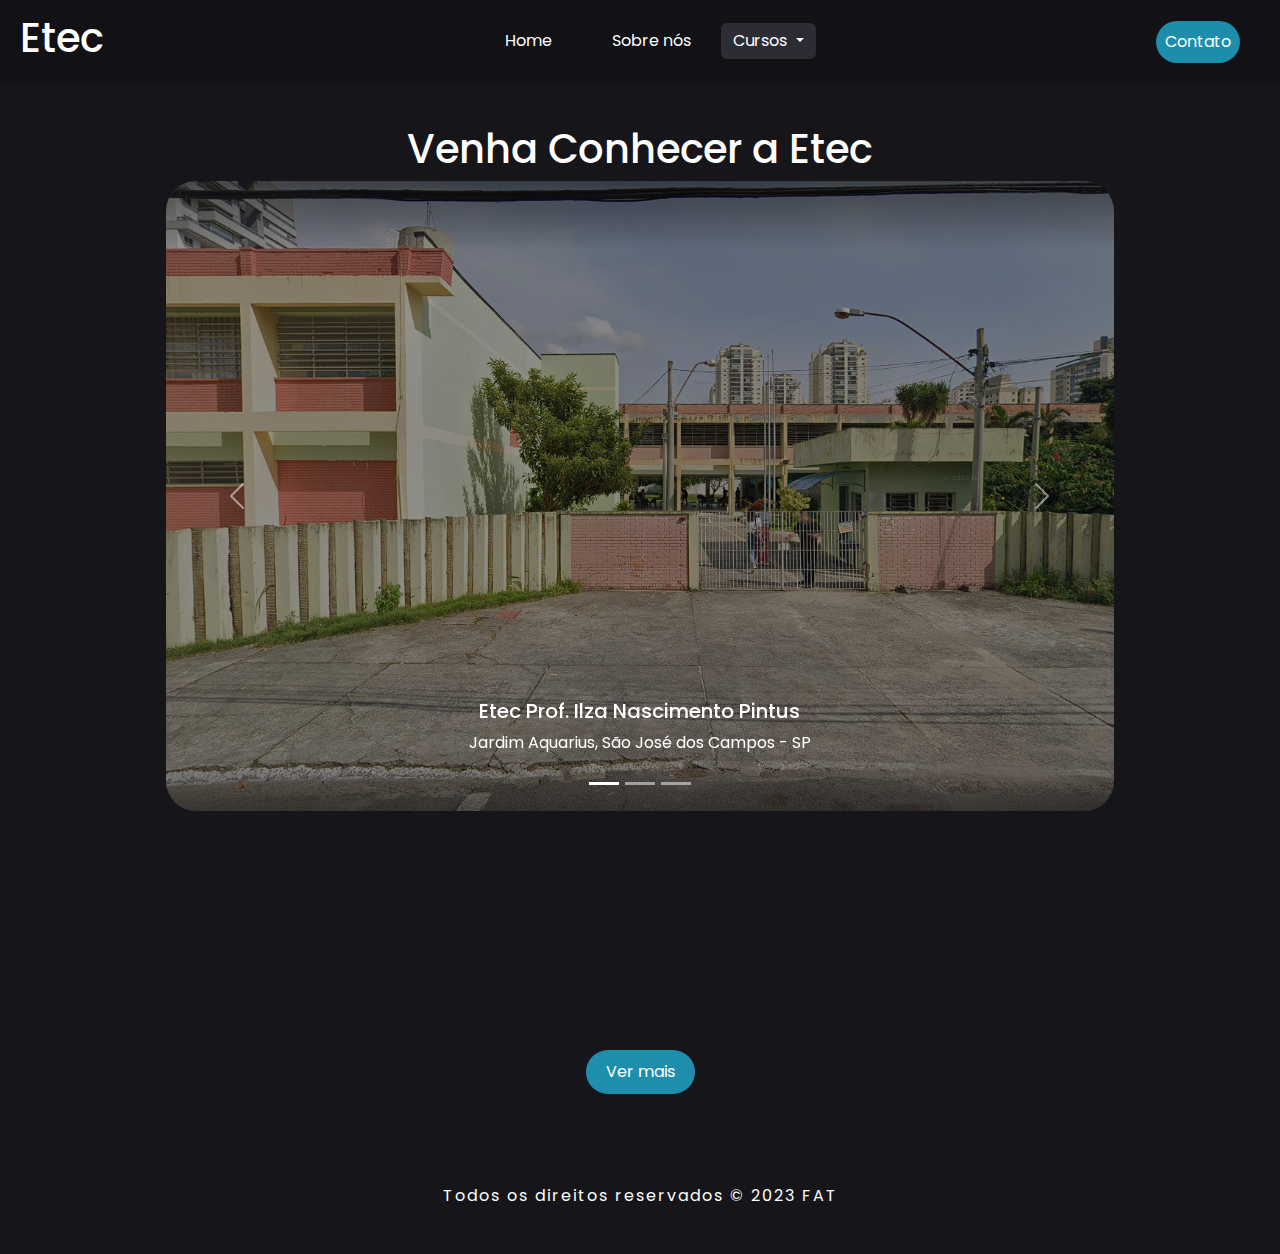
<file: index.html>
<!DOCTYPE html>
<html lang="pt-br">

<head>
  <meta charset="UTF-8">
  <meta name="viewport" content="width=device-width, initial-scale=1.0">
  <link rel="stylesheet" href="bootstrap.min.css">
  <script src="bootstrap.bundle.min.js"></script>
  <link rel="stylesheet" href="style.css">
  <title>Home</title>
</head>

<body>
  <header>
    <nav class="navbar">
      <div class="logo">
        <a href="index.html">
          <h1>Etec</h1>
        </a>
      </div>
      <ul class="nav__links">
        <li><a href="index.html">Home</a></li>
        <li><a href="Sobre.html">Sobre nós</a></li>
        <div class="dropdown">
          <a class="btn btn-secondary dropdown-toggle" href="#" role="button" data-bs-toggle="dropdown"
            aria-expanded="false">
            Cursos
          </a>
          <ul class="dropdown-menu">
            <li><a class="dropdown-item" href="Automação Industrial.html">Automação Industrial</a></li>
            <li><a class="dropdown-item" href="Desenvolvimento de Sistemas.html">Desenvolvimento de sistemas</a>
            <li><a class="dropdown-item" href="Administração.html">Administração</a></li>
            </li>
          </ul>
        </div>
      </ul>
      <a class="contact" href="Contato.html"><button>Contato</button></a>
    </nav>
  </header>
  <main>
    <div class="title">
      <h1 class="Title-t">Venha Conhecer a Etec</h1>
      <div id="carouselExampleCaptions" class="carousel slide carousel-fade">
        <div class="carousel-indicators">
          <button type="button" data-bs-target="#carouselExampleCaptions" data-bs-slide-to="0" class="active"
            aria-current="true" aria-label="Slide 1"></button>
          <button type="button" data-bs-target="#carouselExampleCaptions" data-bs-slide-to="1"
            aria-label="Slide 2"></button>
          <button type="button" data-bs-target="#carouselExampleCaptions" data-bs-slide-to="2"
            aria-label="Slide 3"></button>
        </div>
        <div class="carousel-inner">
          <div class="carousel-item active c-item">
            <img src="Assets/Untitled.png" class="d-block w-100 c-img" alt="...">
            <div class="carousel-caption d-none d-md-block">
              <h5 class="c-text">Etec Prof. Ilza Nascimento Pintus</h5>
              <p class="c-text">Jardim Aquarius, São José dos Campos - SP</p>
            </div>
          </div>
          <div class="carousel-item c-item">
            <img src="Assets/Mitos-sobre-a-ETEFC-scaled.jpeg" class="d-block w-100 c-img" alt="...">
            <div class="carousel-caption d-none d-md-block">
              <h5 class="c-text">Etec Prof. José Carlos Seno Junior</h5>
              <p class="c-text">Rua José Píton, 165 – Vila Rodrigues – Olímpia/SP</p>
            </div>
          </div>
          <div class="carousel-item c-item">
            <img src="Assets/Tiete-Etec-Dr.-Nelson-Alves-Vianna-FotoETEC18.01.2022.jpeg" class="d-block w-100 c-img"
              alt="...">
            <div class="carousel-caption d-none d-md-block">
              <h5 class="c-text">Etec Dr. Nelson Alves Vianna</h5>
              <p class="c-text">Rua Manira Jacob Biscaron, 45 - Jardim Bascil</p>
            </div>
          </div>
        </div>
        <button class="carousel-control-prev" type="button" data-bs-target="#carouselExampleCaptions"
          data-bs-slide="prev">
          <span class="carousel-control-prev-icon" aria-hidden="true"></span>
          <span class="visually-hidden">Previous</span>
        </button>
        <button class="carousel-control-next" type="button" data-bs-target="#carouselExampleCaptions"
          data-bs-slide="next">
          <span class="carousel-control-next-icon" aria-hidden="true"></span>
          <span class="visually-hidden">Next</span>
        </button>
      </div>
    </div>
    <div class="veja-mais">
      <button id="ver-mais" class="botão">Ver mais</button>
    </div>
    <div id="conteudo-adicional">
      <div class="title-cursos">
        <h1>Nossos Cursos</h1>
      </div>
      <div class="container__1">
        <div class="cursos-adm">
          <img src="Assets/adm_home.jpg" alt="AdmH">
          <a href="Administração.html"><button class="botão">Administração</button></a>
        </div>
        <div class="cursos-ds">
          <img src="Assets/analise-desenvolvimento-sistema_home.jpg" alt="DsH">
          <a href="Desenvolvimento de Sistemas.html"><button class="botão">Desenvolvimento De
              Sistemas</button></a>
        </div>
        <div class="container__2">
          <div class="cursos-automacao">
            <img src="Assets/automação_home.jpg" alt="AuH">
            <a href="Automação Industrial.html"><button class="botão">Automação Industrial</button></a>
          </div>
        </div>
      </div>
    </div>
    <script src="botao.js"></script>
  </main>
  <footer>
    <p>Todos os direitos reservados © 2023 FAT </p>
  </footer>
</body>

</html>
</file>
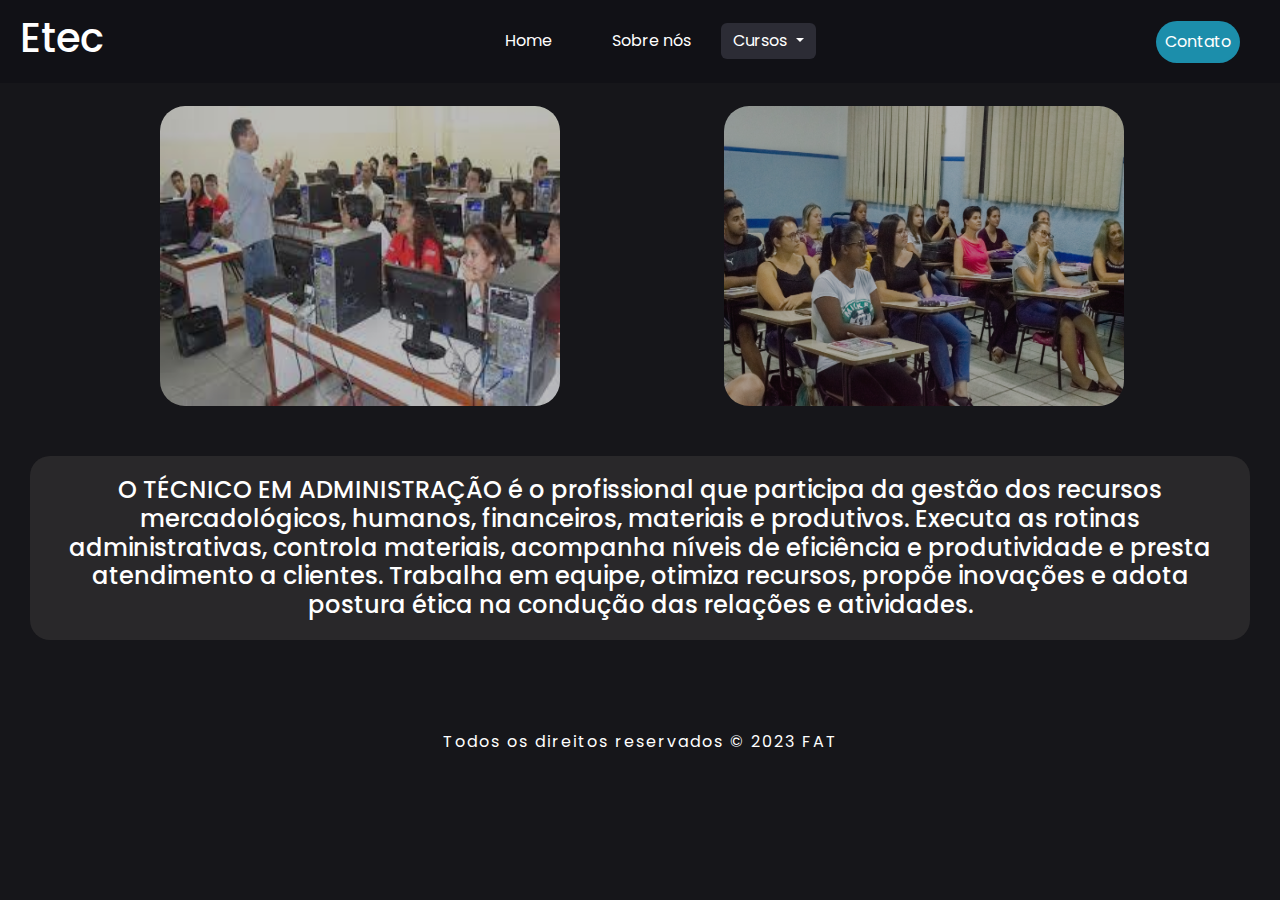
<file: Administração.html>
<!DOCTYPE html>
<html lang="pt-br">

<head>
    <meta charset="UTF-8">
    <meta name="viewport" content="width=device-width, initial-scale=1.0">
    <link rel="stylesheet" href="bootstrap.min.css">
    <script src="bootstrap.bundle.min.js"></script>
    <link rel="stylesheet" href="style.css">
    <title>Home</title>
</head>

<body>
    <header>
        <nav class="navbar">
            <div class="logo">
                <a href="index.html">
                    <h1>Etec</h1>
                </a>
            </div>
            <ul class="nav__links">
                <li><a href="index.html">Home</a></li>
                <li><a href="Sobre.html">Sobre nós</a></li>
                <div class="dropdown">
                    <a class="btn btn-secondary dropdown-toggle" href="#" role="button" data-bs-toggle="dropdown"
                      aria-expanded="false">
                      Cursos
                    </a>
                    <ul class="dropdown-menu">
                      <li><a class="dropdown-item" href="Automação Industrial.html">Automação Industrial</a></li>
                      <li><a class="dropdown-item" href="Desenvolvimento de Sistemas.html">Desenvolvimento de sistemas</a>
                      </li>
                      <li><a class="dropdown-item" href="Administração.html">Administração</a></li>
                    </ul>
                  </div>
            </ul>
            <a class="contact" href="Contato.html"><button>Contato</button></a>
        </nav>
    </header>
    <main>
        <div class="content-atm">
            <h1>Administração</h1>
            <img src="Assets/Administ.jpg" alt="...">
            <img src="Assets/Administ2.jpg" alt="...">
            <h4>O TÉCNICO EM ADMINISTRAÇÃO é o profissional que participa da gestão dos recursos mercadológicos,
                humanos, financeiros, materiais e produtivos. Executa as rotinas administrativas, controla materiais,
                acompanha níveis de eficiência e produtividade e presta atendimento a clientes. Trabalha em equipe,
                otimiza recursos, propõe inovações e adota postura ética na condução das relações e atividades.</h4>
        </div>
    </main>
    <footer>
        <p>Todos os direitos reservados © 2023 FAT </p>
    </footer>
</body>

</html>
</file>
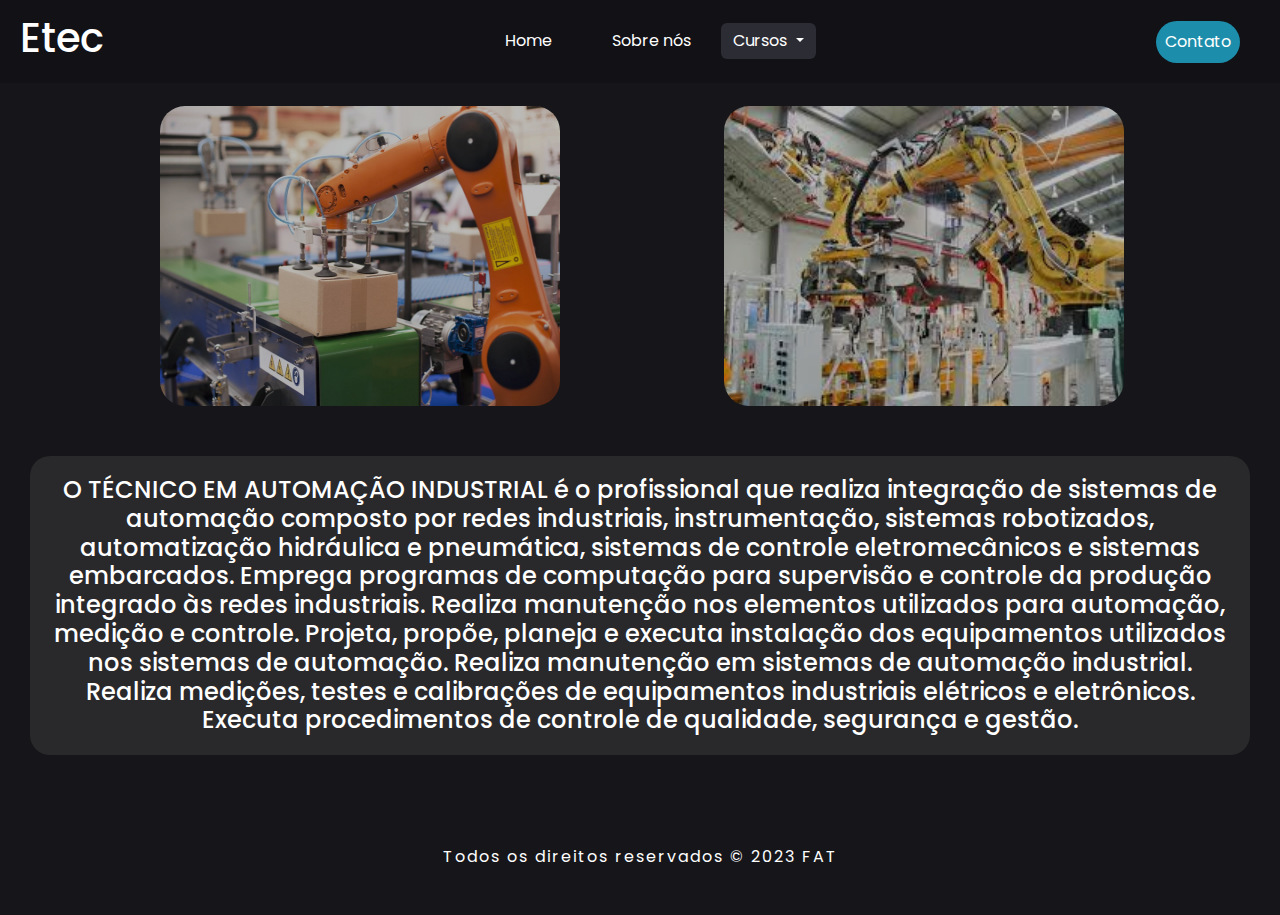
<file: Automação Industrial.html>
<!DOCTYPE html>
<html lang="pt-br">

<head>
    <meta charset="UTF-8">
    <meta name="viewport" content="width=device-width, initial-scale=1.0">
    <link rel="stylesheet" href="bootstrap.min.css">
    <script src="bootstrap.bundle.min.js"></script>
    <link rel="stylesheet" href="style.css">
    <title>Home</title>
</head>

<body>
    <header>
        <nav class="navbar">
            <div class="logo">
                <a href="index.html">
                    <h1>Etec</h1>
                </a>
            </div>
            <ul class="nav__links">
                <li><a href="index.html">Home</a></li>
                <li><a href="Sobre.html">Sobre nós</a></li>
                <div class="dropdown">
                    <a class="btn btn-secondary dropdown-toggle" href="#" role="button" data-bs-toggle="dropdown"
                      aria-expanded="false">
                      Cursos
                    </a>
                    <ul class="dropdown-menu">
                      <li><a class="dropdown-item" href="Automação Industrial.html">Automação Industrial</a></li>
                      <li><a class="dropdown-item" href="Desenvolvimento de Sistemas.html">Desenvolvimento de sistemas</a>
                      <li><a class="dropdown-item" href="Administração.html">Administração</a></li>
                      </li>
                    </ul>
                  </div>
            </ul>
            <a class="contact" href="Contato.html"><button>Contato</button></a>
        </nav>
    </header>
    <main>
        <div class="content-atm">
            <h1>Automação Industrial</h1>
            <img src="Assets/automao.jpg" alt="..."> <img src="Assets/automao2.jpg" alt="...">
            <h4>O TÉCNICO EM AUTOMAÇÃO INDUSTRIAL é o profissional que realiza integração de sistemas de automação
                composto por redes industriais, instrumentação, sistemas robotizados, automatização hidráulica e
                pneumática, sistemas de controle eletromecânicos e sistemas embarcados. Emprega programas de computação
                para supervisão e controle da produção integrado às redes industriais. Realiza manutenção nos elementos
                utilizados para automação, medição e controle. Projeta, propõe, planeja e executa instalação dos
                equipamentos utilizados nos sistemas de automação. Realiza manutenção em sistemas de automação
                industrial. Realiza medições, testes e calibrações de equipamentos industriais elétricos e eletrônicos.
                Executa procedimentos de controle de qualidade, segurança e gestão.</h4>
        </div>
    </main>
    <footer>
        <p>Todos os direitos reservados © 2023 FAT </p>
    </footer>
</body>

</html>
</file>
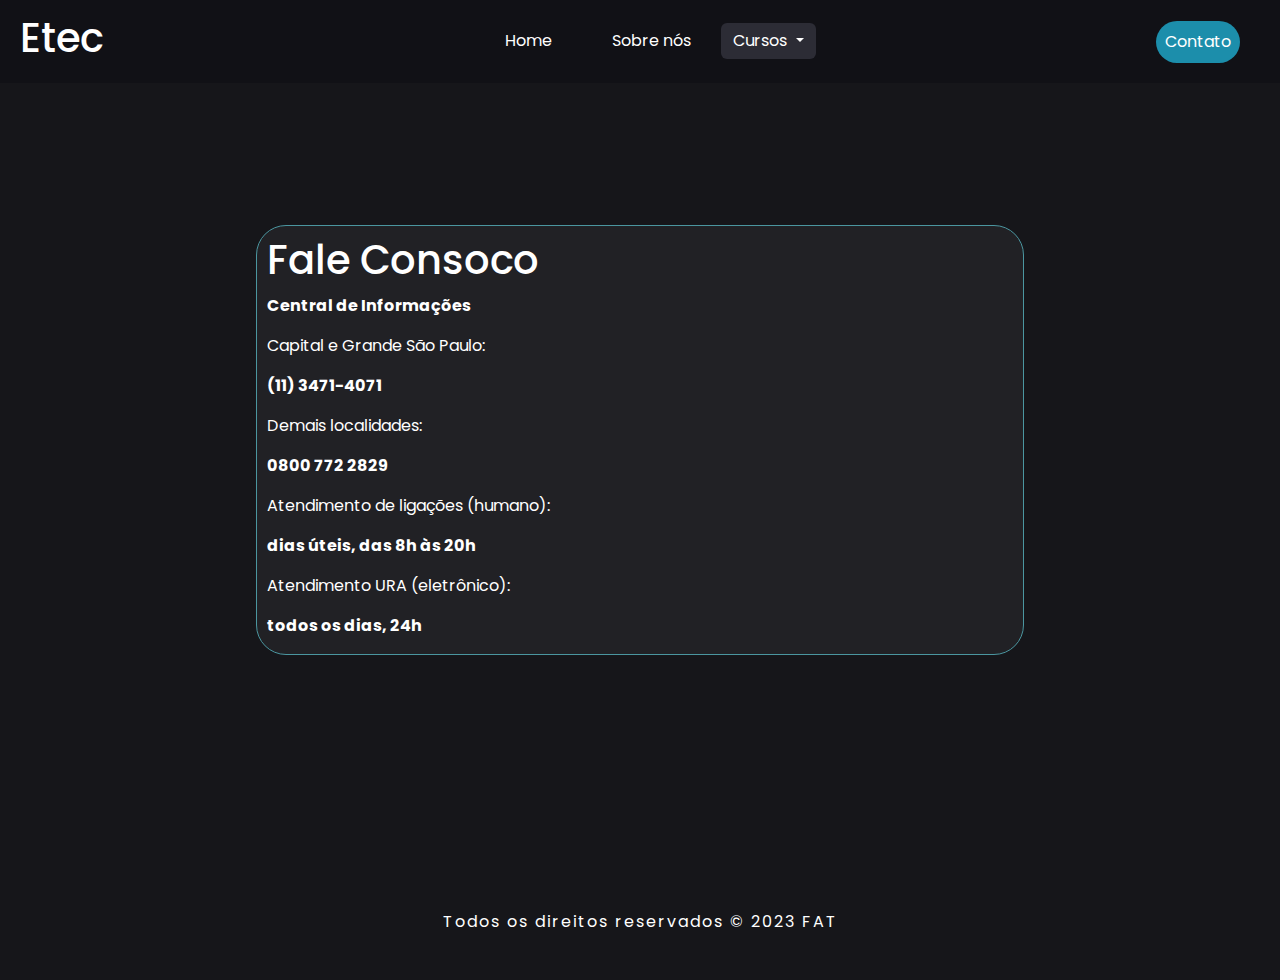
<file: Contato.html>
<!DOCTYPE html>
<html lang="en">

<head>
    <meta charset="UTF-8">
    <meta name="viewport" content="width=device-width, initial-scale=1.0">
    <link rel="stylesheet" href="bootstrap.min.css">
    <script src="bootstrap.bundle.min.js"></script>
    <link rel="stylesheet" href="style.css">
    <title>Sobre</title>
</head>

<body>
    <header>
        <nav class="navbar">
            <div class="logo">
                <a href="index.html">
                    <h1>Etec</h1>
                </a>
            </div>
            <ul class="nav__links">
                <li><a href="index.html">Home</a></li>
                <li><a href="Sobre.html">Sobre nós</a></li>
                <div class="dropdown">
                    <a class="btn btn-secondary dropdown-toggle" href="#" role="button" data-bs-toggle="dropdown"
                        aria-expanded="false">
                        Cursos
                    </a>
                    <ul class="dropdown-menu">
                        <li><a class="dropdown-item" href="Automação Industrial.html">Automação Industrial</a></li>
                        <li><a class="dropdown-item" href="Desenvolvimento de Sistemas.html">Desenvolvimento de sistemas</a></li>
                        <li><a class="dropdown-item" href="Administração.html">Adiministração</a></li>
                    </ul>
                </div>
            </ul>
            <a class="contact" href="#"><button>Contato</button></a>
        </nav>
    </header>
    <main>
        <div class="cont-container">
            <div class="c-title">
                <h1>Fale Consoco</h1>
            </div>
            <div class="cont-content">

                <p><strong>Central de Informações</strong></p>
                <p>Capital e Grande São Paulo:</p>
                <p><strong>(11) 3471-4071</strong></p>
                <p>Demais localidades:</p>
                <p><strong>0800 772 2829</strong></p>
                <p>Atendimento de ligações (humano):</p>
                <p><strong>dias úteis, das 8h às 20h</strong></p>
                <p>Atendimento URA (eletrônico):</p>
                <p><strong>todos os dias, 24h</strong></p>
            </div>
        </div>
    </main>
    <footer>
        <p>Todos os direitos reservados © 2023 FAT </p>
    </footer>
</body>

</html>
</file>
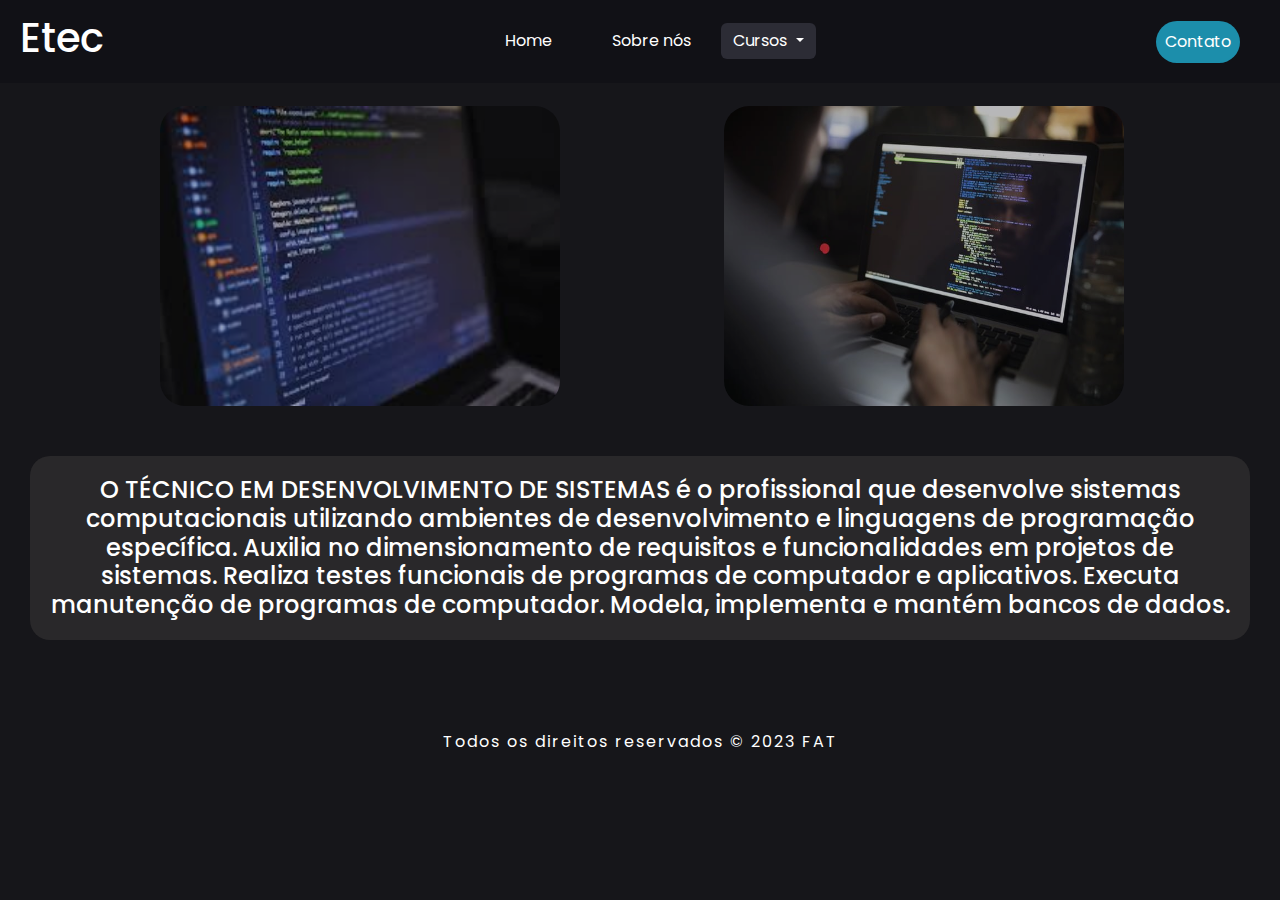
<file: Desenvolvimento de Sistemas.html>
<!DOCTYPE html>
<html lang="pt-br">

<head>
    <meta charset="UTF-8">
    <meta name="viewport" content="width=device-width, initial-scale=1.0">
    <link rel="stylesheet" href="bootstrap.min.css">
    <script src="bootstrap.bundle.min.js"></script>
    <link rel="stylesheet" href="style.css">
    <title>Home</title>
</head>

<body>
    <header>
        <nav class="navbar">
            <div class="logo">
                <a href="index.html">
                    <h1>Etec</h1>
                </a>
            </div>
            <ul class="nav__links">
                <li><a href="index.html">Home</a></li>
                <li><a href="Sobre.html">Sobre nós</a></li>
                <div class="dropdown">
                    <a class="btn btn-secondary dropdown-toggle" href="#" role="button" data-bs-toggle="dropdown"
                      aria-expanded="false">
                      Cursos
                    </a>
                    <ul class="dropdown-menu">
                      <li><a class="dropdown-item" href="Automação Industrial.html">Automação Industrial</a></li>
                      <li><a class="dropdown-item" href="Desenvolvimento de Sistemas.html">Desenvolvimento de sistemas</a>
                      <li><a class="dropdown-item" href="Administração.html">Administração</a></li>
                      </li>
                    </ul>
                  </div>
            </ul>
            <a class="contact" href="Contato.html"><button>Contato</button></a>
        </nav>
    </header>
    <main>
        <div class="content-atm">
            <h1>Desenv. de sistemas</h1>
            <img src="Assets/desenv.jpg" alt="..."> <img src="Assets/desenv2.jpg" alt="...">
            <h4>O TÉCNICO EM DESENVOLVIMENTO DE SISTEMAS é o profissional que desenvolve sistemas computacionais
                utilizando ambientes de desenvolvimento e linguagens de programação específica. Auxilia no
                dimensionamento de requisitos e funcionalidades em projetos de sistemas. Realiza testes funcionais de
                programas de computador e aplicativos. Executa manutenção de programas de computador. Modela, implementa
                e mantém bancos de dados.</h4>
        </div>
    </main>
    <footer>
        <p>Todos os direitos reservados © 2023 FAT </p>
    </footer>
</body>

</html>
</file>
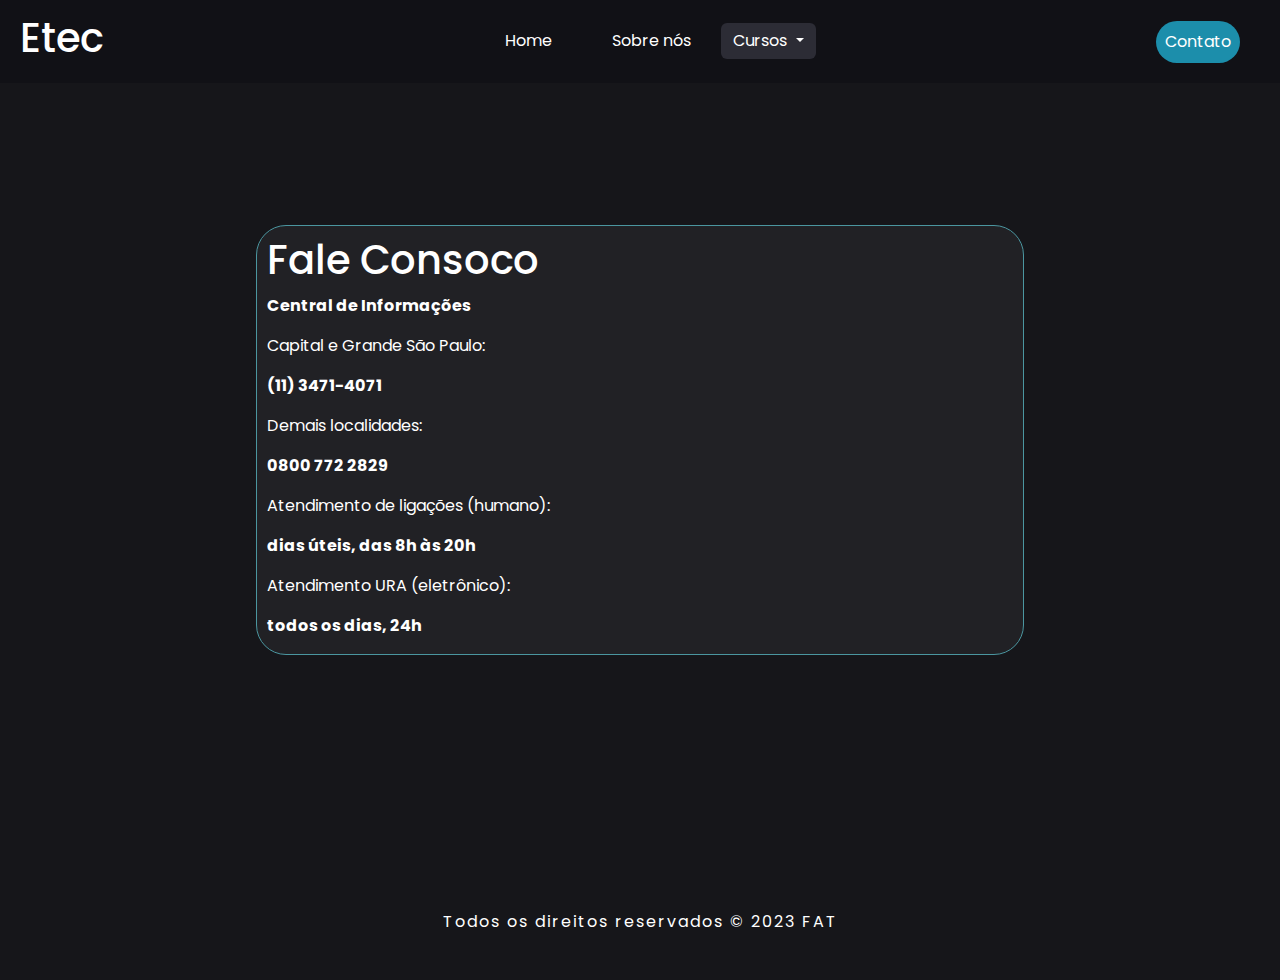
<file: other/Contato.html>
<!DOCTYPE html>
<html lang="en">

<head>
    <meta charset="UTF-8">
    <meta name="viewport" content="width=device-width, initial-scale=1.0">
    <link rel="stylesheet" href="/bootstrap.min.css">
    <script src="/bootstrap.bundle.min.js"></script>
    <link rel="stylesheet" href="/style.css">
    <title>Sobre</title>
</head>

<body>
    <header>
        <nav class="navbar">
            <div class="logo">
                <a href="/index.html">
                    <h1>Etec</h1>
                </a>
            </div>
            <ul class="nav__links">
                <li><a href="/index.html">Home</a></li>
                <li><a href="#">Sobre nós</a></li>
                <div class="dropdown">
                    <a class="btn btn-secondary dropdown-toggle" href="#" role="button" data-bs-toggle="dropdown"
                        aria-expanded="false">
                        Cursos
                    </a>
                    <ul class="dropdown-menu">
                        <li><a class="dropdown-item" href="Automação Industrial.html">Automação Industrial</a></li>
                        <li><a class="dropdown-item" href="Desenvolvimento de Sistemas.html">Desenvolvimento de
                                sistemas</a></li>
                        <li><a class="dropdown-item" href="Adiministração.html">Adiministração</a></li>
                    </ul>
                </div>
            </ul>
            <a class="contact" href="#"><button>Contato</button></a>
        </nav>
    </header>
    <main>
        <div class="cont-container">
            <div class="c-title">
                <h1>Fale Consoco</h1>
            </div>
            <div class="cont-content">
                <p><strong>Central de Informações</strong></p>
                <p>Capital e Grande São Paulo:</p>
                <p><strong>(11) 3471-4071</strong></p>
                <p>Demais localidades:</p>
                <p><strong>0800 772 2829</strong></p>
                <p>Atendimento de ligações (humano):</p>
                <p><strong>dias úteis, das 8h às 20h</strong></p>
                <p>Atendimento URA (eletrônico):</p>
                <p><strong>todos os dias, 24h</strong></p>
            </div>
        </div>

    </main>
    <footer>
        <p>Todos os direitos reservados © 2023 FAT </p>
    </footer>
</body>

</html>
</file>
<file: style.css>
@import url('https://fonts.googleapis.com/css2?family=Fira+Code&family=Poppins&display=swap');

* {
    font-family: 'Poppins', sans-serif;
    color: #FFF;
}

body {
    background-color: #16161a;
}

.navbar {
    top: 0;
    left: 0;
    display: flex;
    justify-content: space-between;
    min-width: 100%;
    min-height: 45px;
    align-items: center;
    background-color: #111116;
    position: fixed;
    z-index: 999;
}

.logo>a>h1 {
    cursor: pointer;
    margin-left: 20px;
    transition: 0.32s all ease-out;
}

.logo>a {
    color: white;
    text-decoration: none;
}

.logo>a:hover {
    color: #a0eafd;
    letter-spacing: 3px;
    scale: 1.05;
}

.nav__links {
    list-style: none;
    display: flex;
    align-items: center;
    margin-top: 15px;
}

.nav__links>li {
    display: inline-flex;
    padding: 0px 30px;
    align-items: center;
}

.nav__links>li>a {
    text-decoration: none;
    color: #FFF;
    cursor: pointer;
    transition: 0.3s all ease-out;
}

.nav__links>li>a:hover {
    cursor: pointer;
    text-decoration: underline;
    color: #21c6efc4;
    scale: 1.05;

}

.contact>button {
    border: none;
    border-radius: 40px;
    padding: 9px;
    background-color: #21c6efb0;
    margin-right: 40px;
    transition: 0.3s all ease-in-out;
}

.dropdown>a {
    background-color: #2c2c35;
    border: none;
}

.dropdown>a:hover {
    background-color: #21c6ef52;
}

.contact>button:hover {
    background-color: #21c6efe3;
    scale: 1.1
}

.dropdown-menu {
    background-color: #1b1b22;
}

.dropdown-menu>li>a {
    color: white;
}

.dropdown-menu>li>a:hover {
    background-color: #21c6ef52;
    color: white;
}

.title {
    display: flexbox;
    text-align: center;
    align-items: center;
    margin: 115px auto;
    width: 98.6541%;
    height: 800px;
    padding-top: 10px;
}

.Title-T {
    margin: 5px auto;
    width: 30%;
    border-radius: 10px;
    padding-bottom: 10px;
}

.Title-T {
    font-weight: bolder;
}

.carousel {
    width: 75%;
    margin: 0px auto;

}

.c-item {
    height: 70vh;
}

.c-img {
    height: 100%;
    object-fit: cover;
    border-radius: 30px;
}

.c-img {
    filter: brightness(0.7) opacity(0.8);
    transition: 0.4s all ease-out
}

.c-img:hover {
    filter: brightness(0.8) opacity(1);
}

.saiba_mais {
    display: flexbox;
    align-items: center;
    text-align: center;
    background-color: #212125;
    border-radius: 30px;
    width: 70%;
    height: 750px;
    margin: 0px auto;
    border: 0.5px solid #6e6e6e;
    margin-top: 100px;
    margin-left: 300px;
    margin-right: 100px;
}

.saiba_mais>video {
    width: 95%;
    height: 560px;
    margin: 0 auto;

}

.saiba_mais >h2{
    margin-top: 50px;
}

.cont-container {

    display: flexbox;
    justify-content: center;
    width: 60%;
    margin: 25vh auto;
    background-color: #212125;
    border: 1px solid #4b96a0;
    align-items: center;
    align-content: center;
    border-radius: 30px;
}

.c-title {
    margin: 10px;
}

.cont-content {
    margin: 10px;
}

footer {
    text-align: center;
    margin: 0 auto;
    width: 100%;
}

footer>p {
    letter-spacing: 2px;
    margin-top: 60px;
    padding: 30px;
}

.container__1 {
    display: flex;
    justify-content: center;
}

.container__2 {
    display: flex;
    justify-content: center;
}

.c-cursos {
    display: flex;
    flex-direction: row;
    text-align: center;
    width: 100%;
    padding-bottom: 30px;

}

.cursos-adm {
    display: flexbox;
    padding: 10px;
    margin: 10px;
    text-align: center;
}

.cursos-adm>img {
    width: 500px;
    height: 330px;
    border-radius: 25px;
    margin: 24px;
    transition: 0.3s all ease-in-out;
}

.cursos-adm>img:hover {
    scale: 1.05;
}

.cursos-ds {
    display: flexbox;
    padding: 10px;
    margin: 10px;
    text-align: center;
}

.cursos-ds>img {
    width: 500px;
    height: 330px;
    border-radius: 25px;
    margin: 24px;
    transition: 0.3s all ease-in-out;
}

.cursos-ds>img:hover {
    scale: 1.05;
}

.cursos-automacao {
    display: flexbox;
    padding: 10px;
    margin: 10px;
    text-align: center;
}

.cursos-automacao>img {
    width: 500px;
    height: 330px;
    border-radius: 25px;
    margin: 24px;
    transition: 0.3s all ease-in-out;
}

.cursos-automacao>img:hover {
    scale: 1.05;
}

.botão {
    margin-top: 10px;
    border: none;
    border-radius: 30px;
    background-color: #21c6efb0;
    padding: 10px 20px;
    margin-top: 20px;
    transition: 0.3s all ease-in-out;
}

.botão:hover {
    background-color: #21c6efe3;
    scale: 1.05;
}

.title-cursos>h1 {
    text-align: center;
    padding-top: 20px;
    padding-bottom: 20px;
}

#conteudo-adicional {
    display: none;
}

.veja-mais {
    text-align: center;
    margin: 50px;
}
.content-atm {
    display: flexbox;
    align-items: center;
    justify-content: center;

}
.content-atm>h4 {
    text-align: center;
    padding-top: 10px;
    padding: 20px;
    background-color: rgba(59, 57, 57, 0.5);
    border-radius: 20px;
    margin-left: 30px;
    margin-right: 30px;
}

.content-atm>img {
    width: 400px;
    height: 300px;
    border-radius: 25px;
    transition: 0.3s all ease-in-out;
    display: inline-flex;
    flex-direction: row;
    filter: brightness(0.9) opacity(0.8);
    margin-left: 160px;
    margin-top: 50px;
    margin-bottom: 50px;
}

.content-atm>img:hover {
    scale: 1.05;
}
</file>
